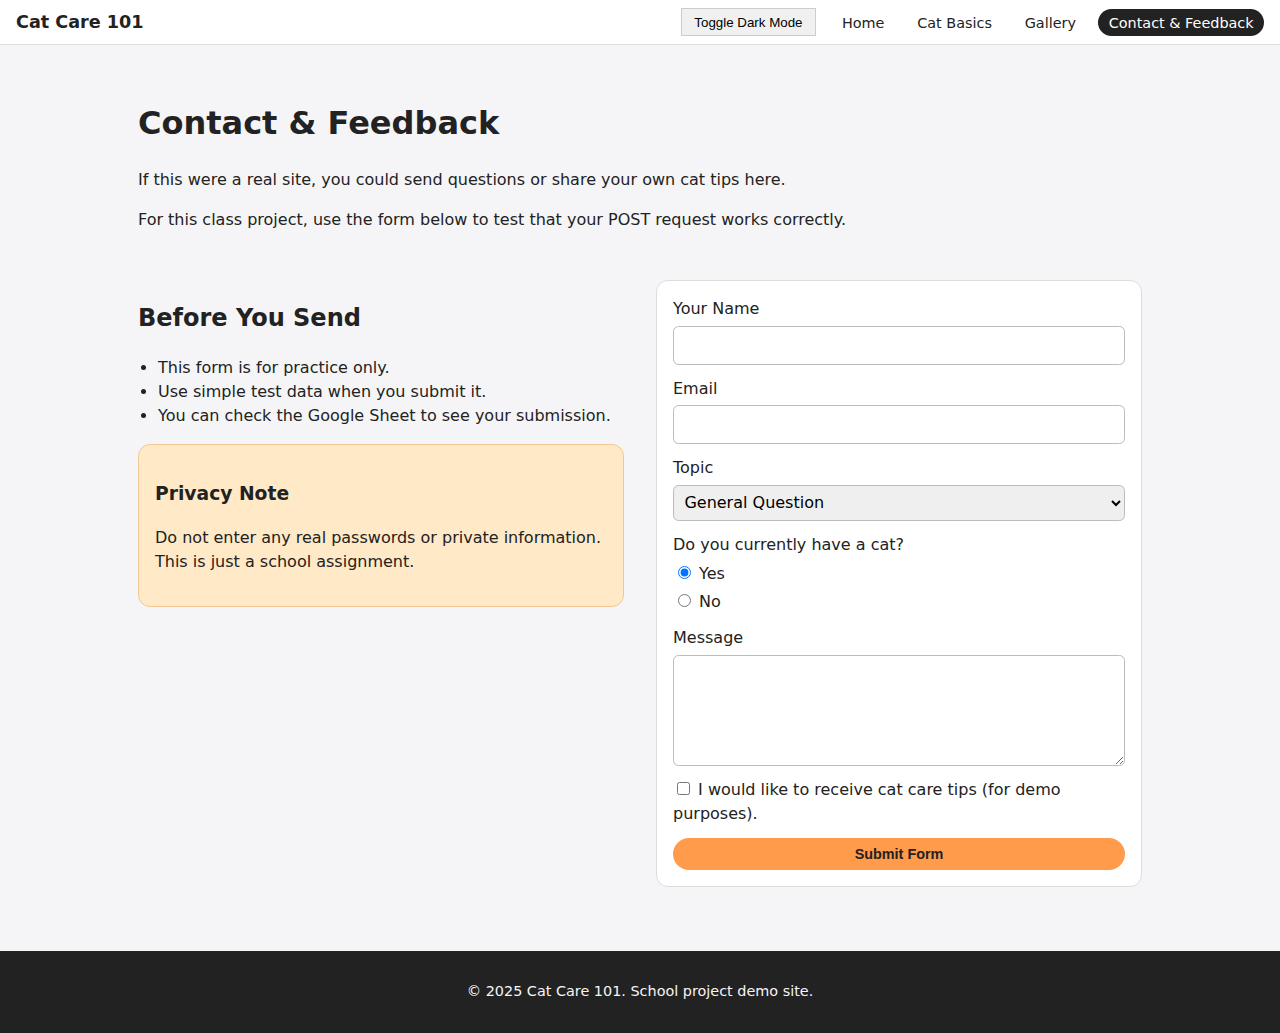
<file: contact.html>
<!DOCTYPE html>
<html lang="en">
<head>
  <meta charset="UTF-8">
  <meta name="viewport" content="width=device-width, initial-scale=1.0">
  <title>Cat Care 101 - Contact &amp; Feedback</title>
  <link rel="stylesheet" href="style.css">
  <script src="script.js" defer></script>
</head>
<body class="contact-page">
  <header class="site-header">
    <div class="logo">Cat Care 101</div>
    <button id="theme-toggle" type="button" class="theme-toggle">Toggle Dark Mode</button>
    <nav class="site-nav">
      <ul>
        <li><a href="index.html">Home</a></li>
        <li><a href="about.html">Cat Basics</a></li>
        <li><a href="gallery.html">Gallery</a></li>
        <li><a href="contact.html" class="active">Contact &amp; Feedback</a></li>
      </ul>
    </nav>
  </header>

  <main class="contact-main">
    <section class="contact-intro">
      <h1>Contact &amp; Feedback</h1>
      <p>If this were a real site, you could send questions or share your own cat tips here.</p>
      <p>For this class project, use the form below to test that your POST request works correctly.</p>
    </section>

    <div class="contact-layout">
      <div class="contact-info">
        <h2>Before You Send</h2>
        <ul>
          <li>This form is for practice only.</li>
          <li>Use simple test data when you submit it.</li>
          <li>You can check the Google Sheet to see your submission.</li>
        </ul>

        <div class="color-block">
          <h3>Privacy Note</h3>
          <p>Do not enter any real passwords or private information. This is just a school assignment.</p>
        </div>
      </div>

      <div class="contact-form-wrapper">
        <form
          class="contact-form"
          method="post"
          action="https://script.google.com/macros/s/AKfycbz6cewkwC6P68-qotOokhBb_v1Zxr3aozRItX-rFramd4p_7R3XzwHLj7o1mN-6Okez/exec"
        >
          <div class="form-row">
            <label for="name">Your Name</label>
            <input id="name" name="name" type="text" required>
          </div>

          <div class="form-row">
            <label for="email">Email</label>
            <input id="email" name="email" type="email" required>
          </div>

          <div class="form-row">
            <label for="topic">Topic</label>
            <select id="topic" name="topic">
              <option value="general">General Question</option>
              <option value="feeding">Feeding</option>
              <option value="litter">Litter &amp; Hygiene</option>
              <option value="play">Play &amp; Enrichment</option>
            </select>
          </div>

          <div class="form-row">
            <span>Do you currently have a cat?</span>
            <label>
              <input type="radio" name="has_cat" value="yes" checked>
              Yes
            </label>
            <label>
              <input type="radio" name="has_cat" value="no">
              No
            </label>
          </div>

          <div class="form-row">
            <label for="message">Message</label>
            <textarea id="message" name="message" rows="4"></textarea>
          </div>

          <div class="form-row">
            <label>
              <input type="checkbox" name="newsletter" value="yes">
              I would like to receive cat care tips (for demo purposes).
            </label>
          </div>

          <div class="form-row">
            <button type="submit" class="primary-button">Submit Form</button>
          </div>
        </form>
      </div>
    </div>
  </main>

  <footer class="site-footer">
    <p>&copy; 2025 Cat Care 101. School project demo site.</p>
  </footer>
</body>
</html>
</file>
<file: style.css>
/* Basic reset and general styles */

*,
*::before,
*::after {
  box-sizing: border-box;
}

html {
  scroll-behavior: smooth;
}

body {
  margin: 0;
  font-family: system-ui, -apple-system, BlinkMacSystemFont, "Segoe UI", sans-serif;
  line-height: 1.5;
  background-color: #f5f5f7;
  color: #222;
}

/* Dark mode base */

body.dark-mode {
  background-color: #111;
  color: #f5f5f7;
}

/* Dark mode: general links */

body.dark-mode a {
  color: #ffd28a;
}

body.dark-mode a:hover {
  color: #ffe1ac;
}

/* Dark mode specific sections */

body.dark-mode .site-header {
  background-color: #181818;
  border-bottom-color: #333;
}

body.dark-mode .logo {
  color: #f5f5f7;
}

body.dark-mode .theme-toggle {
  background-color: #333;
  color: #f5f5f7;
  border-color: #555;
}

body.dark-mode .theme-toggle:hover {
  background-color: #444;
}

body.dark-mode .site-nav a {
  color: #f5f5f7;
}

body.dark-mode .site-nav a:hover {
  background-color: #333;
}

body.dark-mode .site-nav a.active {
  background-color: #f5f5f7;
  color: #111;
}

body.dark-mode .site-footer {
  background-color: #181818;
  color: #f5f5f7;
}

/* Dark mode content containers */

body.dark-mode .card,
body.dark-mode .about-block,
body.dark-mode .gallery-item,
body.dark-mode .contact-form,
body.dark-mode table {
  background-color: #1e1e1e;
  border-color: #444;
}

body.dark-mode th,
body.dark-mode td {
  border-color: #555;
}

/* Dark mode color blocks */

body.dark-mode .color-block {
  background-color: #25201a;
  border-color: #5c4a33;
}

/* Dark mode buttons */

body.dark-mode .primary-button,
body.dark-mode .small-button {
  background-color: #ffb36f;
  color: #222;
}

body.dark-mode .primary-button:hover,
body.dark-mode .small-button:hover {
  background-color: #ffd28a;
}

/* Layout helpers */

main {
  padding: 1.5rem 1rem 3rem;
}

@media (min-width: 768px) {
  main {
    padding: 2rem 3rem 4rem;
  }
}

/* Sticky header */

.site-header {
  position: sticky;
  top: 0;
  z-index: 1000;
  background-color: #ffffff;
  border-bottom: 1px solid #ddd;
  display: flex;
  align-items: center;
  gap: 1rem;
  padding: 0.5rem 1rem;
}

.logo {
  font-weight: bold;
  font-size: 1.1rem;
}

.theme-toggle {
  margin-left: auto;
  padding: 0.35rem 0.75rem;
  border: 1px solid #ccc;
  background-color: #f0f0f0;
  cursor: pointer;
}

.theme-toggle:hover {
  background-color: #e0e0e0;
}

/* Navigation */

.site-nav ul {
  list-style: none;
  margin: 0;
  padding: 0;
  display: flex;
  gap: 0.75rem;
}

.site-nav a {
  text-decoration: none;
  padding: 0.35rem 0.65rem;
  border-radius: 999px;
  color: #222;
  font-size: 0.9rem;
}

.site-nav a:hover {
  background-color: #eee;
}

.site-nav a.active {
  background-color: #222;
  color: #fff;
}

/* Footer */

.site-footer {
  padding: 1rem;
  text-align: center;
  background-color: #222;
  color: #f5f5f7;
  font-size: 0.9rem;
}

/* Buttons */

.primary-button,
.small-button {
  border: none;
  border-radius: 999px;
  padding: 0.5rem 1rem;
  cursor: pointer;
  background-color: #ff9b4a;
  color: #222;
  font-weight: 600;
  font-size: 0.9rem;
}

.primary-button:hover,
.small-button:hover {
  background-color: #ffb36f;
}

/* Utility classes */

.color-block {
  background-color: #ffe9c7;
  padding: 1rem;
  border-radius: 0.75rem;
  border: 1px solid #f2c791;
}

.hidden {
  display: none;
}

/* ========= IMAGE SIZING ========= */
/* Make all main images share the same frame size so cards look consistent */

.card img,
.about-block img,
.gallery-item img {
  width: 100%;
  height: 170px;      /* try 160–180px; lower = shorter, more rectangular */
  object-fit: cover;
  border-radius: 0.5rem;
  display: block;
}

/* HOME PAGE */

.home-main {
  display: flex;
  flex-direction: column;
  gap: 2rem;
}

/* Hero section */

.hero {
  display: flex;
  flex-direction: column;
  gap: 1.5rem;
}

.hero-text h1 {
  margin-top: 0;
}

.hero-list {
  margin-top: 0.5rem;
}

/* Hero image (can be a bit taller) */
.hero-image img {
  width: 100%;
  max-width: 100%;
  border-radius: 0.75rem;
  height: auto; /* let the hero image keep its own aspect ratio */
  object-fit: cover;
}

/* Home grid – GRID LAYOUT #1 */

.home-grid {
  display: grid;
  gap: 1.5rem;
}

/* Each card uses relative positioning with a badge */

.card {
  background-color: #ffffff;
  border-radius: 0.75rem;
  border: 1px solid #ddd;
  padding: 1rem;
  display: flex;
  flex-direction: column;
  gap: 0.5rem;
  position: relative; /* relative positioning requirement */
}

.badge {
  position: absolute;
  top: 0.75rem;
  right: 0.75rem;
  padding: 0.25rem 0.5rem;
  border-radius: 999px;
  background-color: #ff9b4a;
  font-size: 0.7rem;
  font-weight: 700;
}

/* Info strip */

.info-strip {
  display: grid;
  gap: 1rem;
}

/* ABOUT PAGE */

.about-main {
  display: flex;
  flex-direction: column;
  gap: 2rem;
}

.about-intro h1 {
  margin-top: 0;
}

.about-layout {
  display: grid;
  gap: 1.5rem;
}

.about-block {
  background-color: #ffffff;
  border-radius: 0.75rem;
  border: 1px solid #ddd;
  padding: 1rem;
  display: flex;
  flex-direction: column;
  gap: 0.75rem;
}

.about-block table {
  width: 100%;
  border-collapse: collapse;
  margin-top: 0.5rem;
}

.about-block table,
.about-block th,
.about-block td {
  border: 1px solid #ccc;
}

.about-block th,
.about-block td {
  padding: 0.4rem;
  text-align: left;
}

/* GALLERY PAGE – GRID LAYOUT #2 */

.gallery-main {
  display: flex;
  flex-direction: column;
  gap: 2rem;
}

.gallery-intro h1 {
  margin-top: 0;
}

.extra-text {
  margin-top: 0.5rem;
  font-size: 0.9rem;
  max-width: 36rem;
}

.gallery-grid {
  display: grid;
  gap: 1rem;
}

.gallery-item {
  background-color: #ffffff;
  border-radius: 0.75rem;
  border: 1px solid #ddd;
  padding: 0.75rem;
}

.gallery-caption {
  margin-top: 0.5rem;
  font-size: 0.9rem;
  color: #444;
}

/* CONTACT PAGE */

.contact-main {
  display: flex;
  flex-direction: column;
  gap: 2rem;
}

.contact-layout {
  display: flex;
  flex-direction: column;
  gap: 2rem;
}

.contact-info ul {
  padding-left: 1.25rem;
}

.contact-form-wrapper {
  max-width: 32rem;
}

.contact-form {
  background-color: #ffffff;
  border-radius: 0.75rem;
  border: 1px solid #ddd;
  padding: 1rem;
  display: flex;
  flex-direction: column;
  gap: 0.75rem;
}

.form-row {
  display: flex;
  flex-direction: column;
  gap: 0.3rem;
}

.form-row input[type="text"],
.form-row input[type="email"],
.form-row select,
.form-row textarea {
  padding: 0.4rem;
  border-radius: 0.35rem;
  border: 1px solid #bbb;
  font: inherit;
}

/* MEDIA QUERIES */

/* Tablet and up: adjust base layouts */

@media (min-width: 600px) {
  .hero {
    flex-direction: row;
    align-items: center;
  }

  .hero-text,
  .hero-image {
    flex: 1;
  }

  .home-grid {
    grid-template-columns: repeat(3, minmax(0, 1fr));
  }

  .info-strip {
    grid-template-columns: repeat(2, minmax(0, 1fr));
  }

  .about-layout {
    grid-template-columns: repeat(3, minmax(0, 1fr));
  }

  .gallery-grid {
    grid-template-columns: repeat(3, minmax(0, 1fr));
  }

  .contact-layout {
    flex-direction: row;
  }

  .contact-info,
  .contact-form-wrapper {
    flex: 1;
  }
}

/* Desktop and wider screens – stronger layout changes */

@media (min-width: 900px) {
  .home-main {
    max-width: 1100px;
    margin: 0 auto;
  }

  .about-main,
  .gallery-main,
  .contact-main {
    max-width: 1100px;
    margin: 0 auto;
  }

  .gallery-grid {
    grid-template-columns: repeat(3, minmax(0, 1fr));
  }
}
</file>
